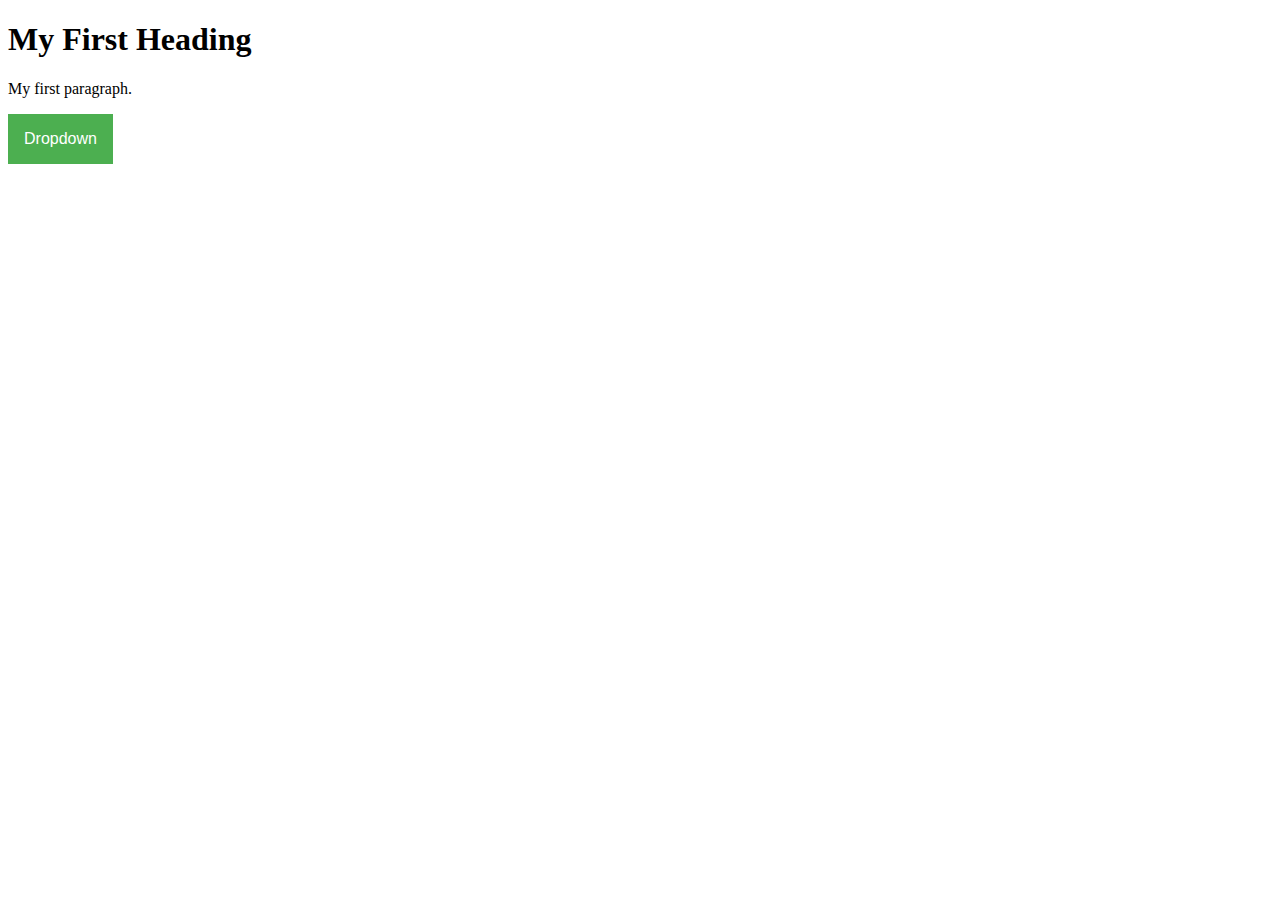
<file: downloads.html>
<!DOCTYPE html>
<html>
<head>
<link rel="stylesheet" href="downloads.css">  
</head>
<body>

<h1>My First Heading</h1>
<p>My first paragraph.</p>

<div class="dropdown">
  <button class="dropbtn">Dropdown</button>
  <div class="dropdown-content">
  <a href="index.html">Home</a>
  <a href="downloads.html">downloads</a>
  <a href="#">Link 3</a>
  </div>
</div>

</body>
</html>
</file>
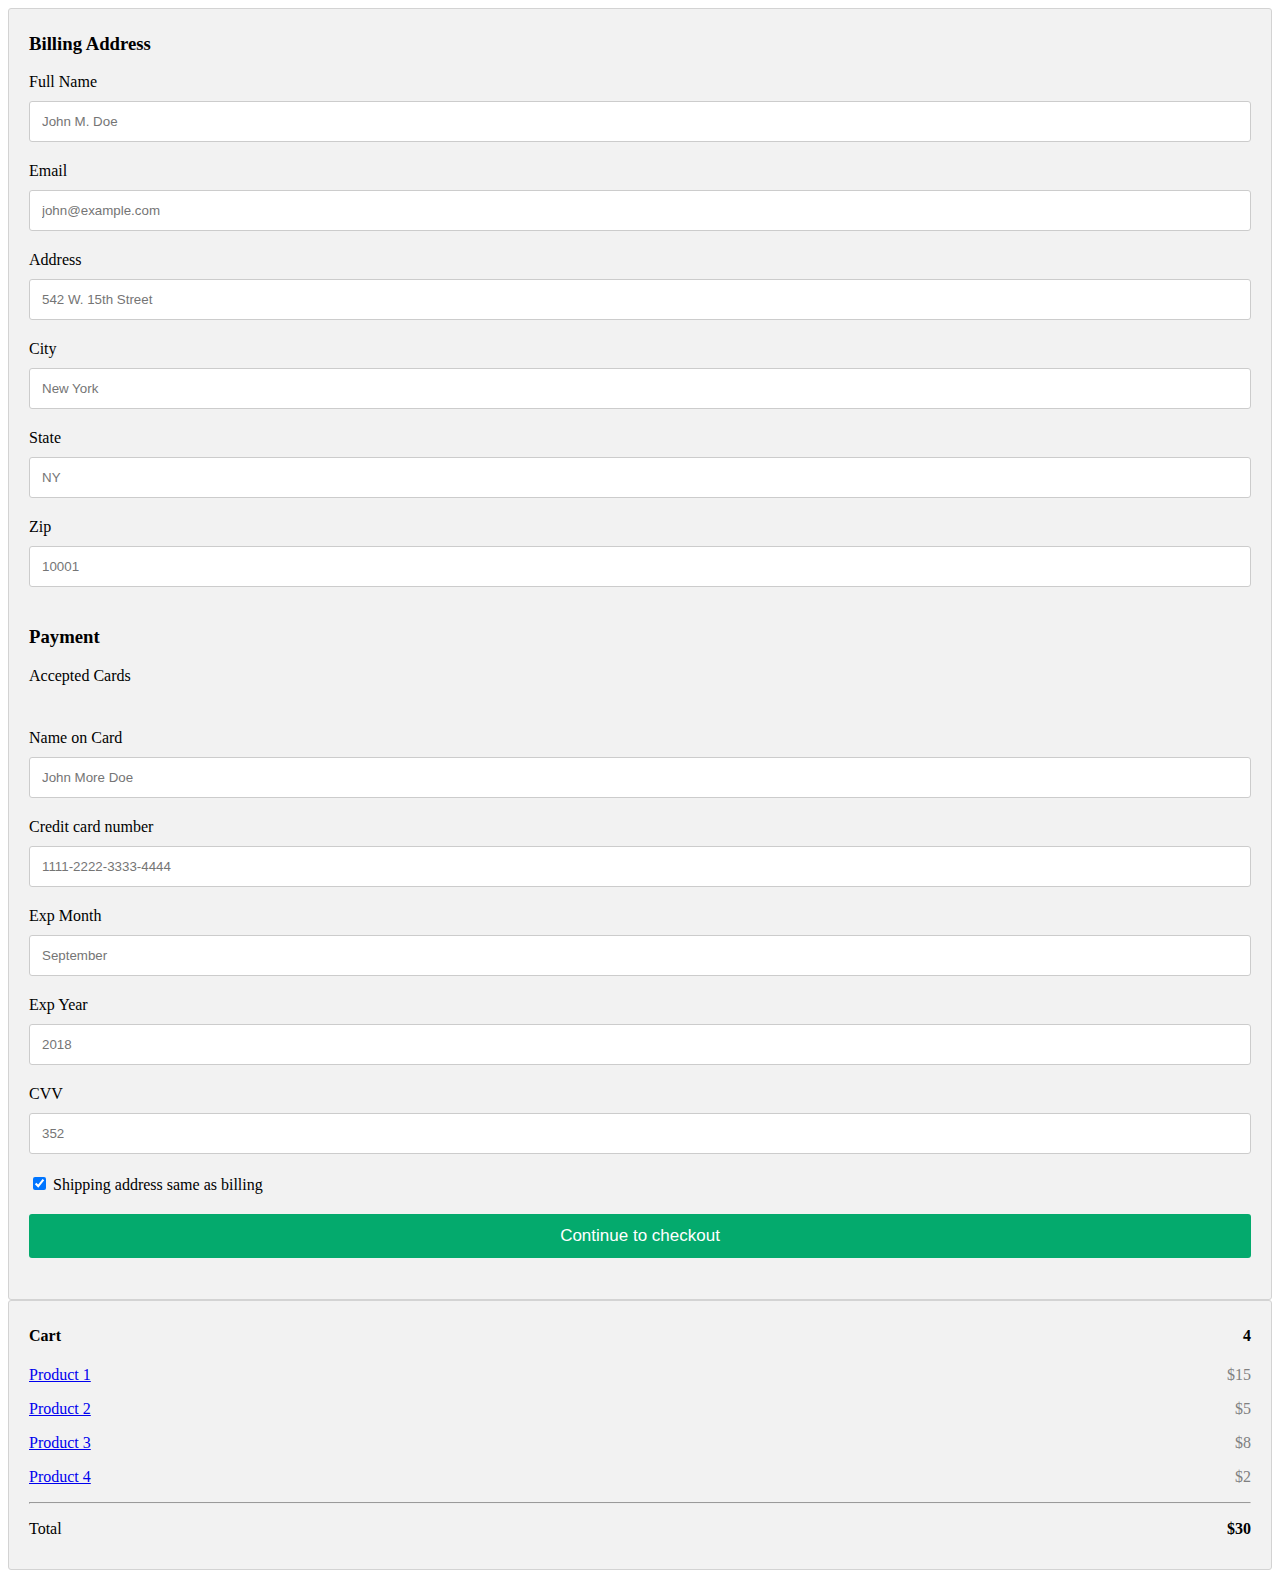
<file: pay.html>
<head>
<link rel="stylesheet" href="pay.css">
</head>
<body>
  <div class="row">
    <div class="col-75">
      <div class="container">
        <form action="/action_page.php">

          <div class="row">
            <div class="col-50">
              <h3>Billing Address</h3>
              <label for="fname"><i class="fa fa-user"></i> Full Name</label>
              <input type="text" id="fname" name="firstname" placeholder="John M. Doe">
              <label for="email"><i class="fa fa-envelope"></i> Email</label>
              <input type="text" id="email" name="email" placeholder="john@example.com">
              <label for="adr"><i class="fa fa-address-card-o"></i> Address</label>
              <input type="text" id="adr" name="address" placeholder="542 W. 15th Street">
              <label for="city"><i class="fa fa-institution"></i> City</label>
              <input type="text" id="city" name="city" placeholder="New York">

              <div class="row">
                <div class="col-50">
                  <label for="state">State</label>
                  <input type="text" id="state" name="state" placeholder="NY">
                </div>
                <div class="col-50">
                  <label for="zip">Zip</label>
                  <input type="text" id="zip" name="zip" placeholder="10001">
                </div>
              </div>
            </div>

            <div class="col-50">
              <h3>Payment</h3>
              <label for="fname">Accepted Cards</label>
              <div class="icon-container">
                <i class="fa fa-cc-visa" style="color:navy;"></i>
                <i class="fa fa-cc-amex" style="color:blue;"></i>
                <i class="fa fa-cc-mastercard" style="color:red;"></i>
                <i class="fa fa-cc-discover" style="color:orange;"></i>
              </div>
              <label for="cname">Name on Card</label>
              <input type="text" id="cname" name="cardname" placeholder="John More Doe">
              <label for="ccnum">Credit card number</label>
              <input type="text" id="ccnum" name="cardnumber" placeholder="1111-2222-3333-4444">
              <label for="expmonth">Exp Month</label>
              <input type="text" id="expmonth" name="expmonth" placeholder="September">

              <div class="row">
                <div class="col-50">
                  <label for="expyear">Exp Year</label>
                  <input type="text" id="expyear" name="expyear" placeholder="2018">
                </div>
                <div class="col-50">
                  <label for="cvv">CVV</label>
                  <input type="text" id="cvv" name="cvv" placeholder="352">
                </div>
              </div>
            </div>

          </div>
          <label>
            <input type="checkbox" checked="checked" name="sameadr"> Shipping address same as billing
          </label>
          <input type="submit" value="Continue to checkout" class="btn">
        </form>
      </div>
    </div>

    <div class="col-25">
      <div class="container">
        <h4>Cart
          <span class="price" style="color:black">
            <i class="fa fa-shopping-cart"></i>
            <b>4</b>
          </span>
        </h4>
        <p><a href="#">Product 1</a> <span class="price">$15</span></p>
        <p><a href="#">Product 2</a> <span class="price">$5</span></p>
        <p><a href="#">Product 3</a> <span class="price">$8</span></p>
        <p><a href="#">Product 4</a> <span class="price">$2</span></p>
        <hr>
        <p>Total <span class="price" style="color:black"><b>$30</b></span></p>
      </div>
    </div>
  </div>

</body>
</file>
<file: downloads.css>
ul {
  list-style-type: none;
  margin: 0;
  padding: 0;
}

.dropbtn {
  background-color: #4CAF50;
  color: white;
  padding: 16px;
  font-size: 16px;
  border: none;
  cursor: pointer;
}

.dropdown {
  position: relative;
  display: inline-block;
}

.dropdown-content {
  display: none;
  position: absolute;
  background-color: #f9f9f9;
  min-width: 160px;
  box-shadow: 0px 8px 16px 0px rgba(0,0,0,0.2);
  z-index: 1;
}

.dropdown-content a {
  color: black;
  padding: 12px 16px;
  text-decoration: none;
  display: block;
}

.dropdown-content a:hover {background-color: #f1f1f1}

.dropdown:hover .dropdown-content {
  display: block;
}

.dropdown:hover .dropbtn {
  background-color: #3e8e41;
}
</file>
<file: pay.css>
.row {
  display: -ms-flexbox; /* IE10 */
  display: flex;
  -ms-flex-wrap: wrap; /* IE10 */
  flex-wrap: wrap;
  margin: 0 -16px;
}

.col-25 {
  -ms-flex: 25%; /* IE10 */
  flex: 25%;
}

.col-50 {
  -ms-flex: 50%; /* IE10 */
  flex: 50%;
}

.col-75 {
  -ms-flex: 75%; /* IE10 */
  flex: 75%;
}

.col-25,
.col-50,
.col-75 {
  padding: 0 16px;
}

.container {
  background-color: #f2f2f2;
  padding: 5px 20px 15px 20px;
  border: 1px solid lightgrey;
  border-radius: 3px;
}

input[type=text] {
  width: 100%;
  margin-bottom: 20px;
  padding: 12px;
  border: 1px solid #ccc;
  border-radius: 3px;
}

label {
  margin-bottom: 10px;
  display: block;
}

.icon-container {
  margin-bottom: 20px;
  padding: 7px 0;
  font-size: 24px;
}

.btn {
  background-color: #04AA6D;
  color: white;
  padding: 12px;
  margin: 10px 0;
  border: none;
  width: 100%;
  border-radius: 3px;
  cursor: pointer;
  font-size: 17px;
}

.btn:hover {
  background-color: #45a049;
}

span.price {
  float: right;
  color: grey;
}

/* Responsive layout - when the screen is less than 800px wide, make the two columns stack on top of each other instead of next to each other (and change the direction - make the "cart" column go on top) */
@media (max-width: 800px) {
  .row {
    flex-direction: column-reverse;
  }
  .col-25 {
    margin-bottom: 20px;
  }
}
</file>
